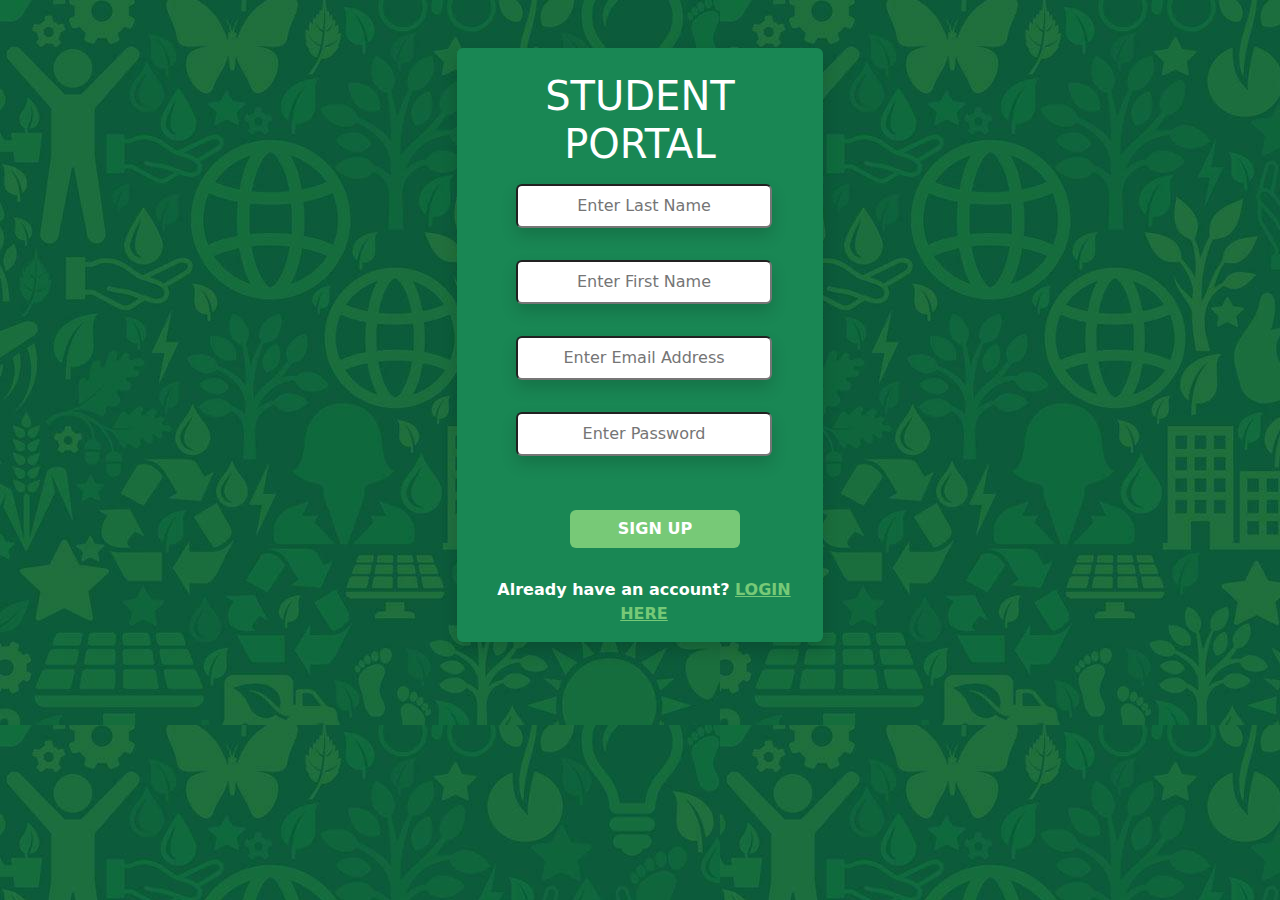
<file: index.html>
<!DOCTYPE html>
<html lang="en">
<head>
    <meta charset="UTF-8">
    <meta http-equiv="X-UA-Compatible" content="IE=edge">
    <meta name="viewport" content="width=device-width, initial-scale=1.0">
    <title>PORTAL</title>
    <link rel="stylesheet" href="bootstrap-5.2.0-beta1-dist/css/bootstrap.css">
    <link rel="stylesheet" href="style.css">
</head>
<body>
    
    <center>
  <div class="row">
    <div class="shadow bg-success container mt-lg-5 rounded">
      <h1 class="pt-4 text-white">STUDENT PORTAL</h1>
      <div id="added" class="fs-3 text-success w-75 fw-semibold"></div>
          <input type="text" placeholder="Enter Last Name" class="text-center ms-2 mt-2 w-75 p-2 rounded mb-4 shadow" id="lastname">
         <input type="text" placeholder="Enter First Name" class="text-center ms-2 mt-2 w-75 p-2 rounded mb-4 shadow" id="firstname">
        <input type="email" placeholder="Enter Email Address" class="text-center ms-2 mt-2 w-75 p-2 rounded mb-4 shadow" id="email">
      <div id="valEmail" class="text-danger fw-bold- "></div>
      <input type="password" placeholder="Enter Password" class="text-center ms-2 mt-2 w-75 p-2 rounded mb-4 shadow" id="password">
      <div id="valPassword" class="text-danger fw-bold- "></div>
      <button class="btn bg text-white w-50 margin fw-bold " onclick="signUp()">SIGN UP</button>
      <p class="text-white fw-semibold ms-2">Already have an account? <a href="login.html" style="color: rgb(119, 201, 119);">LOGIN HERE</a></p>
    </div>
</div>
</center>
    <script src="index.js"></script>
</body>
</html>
</file>
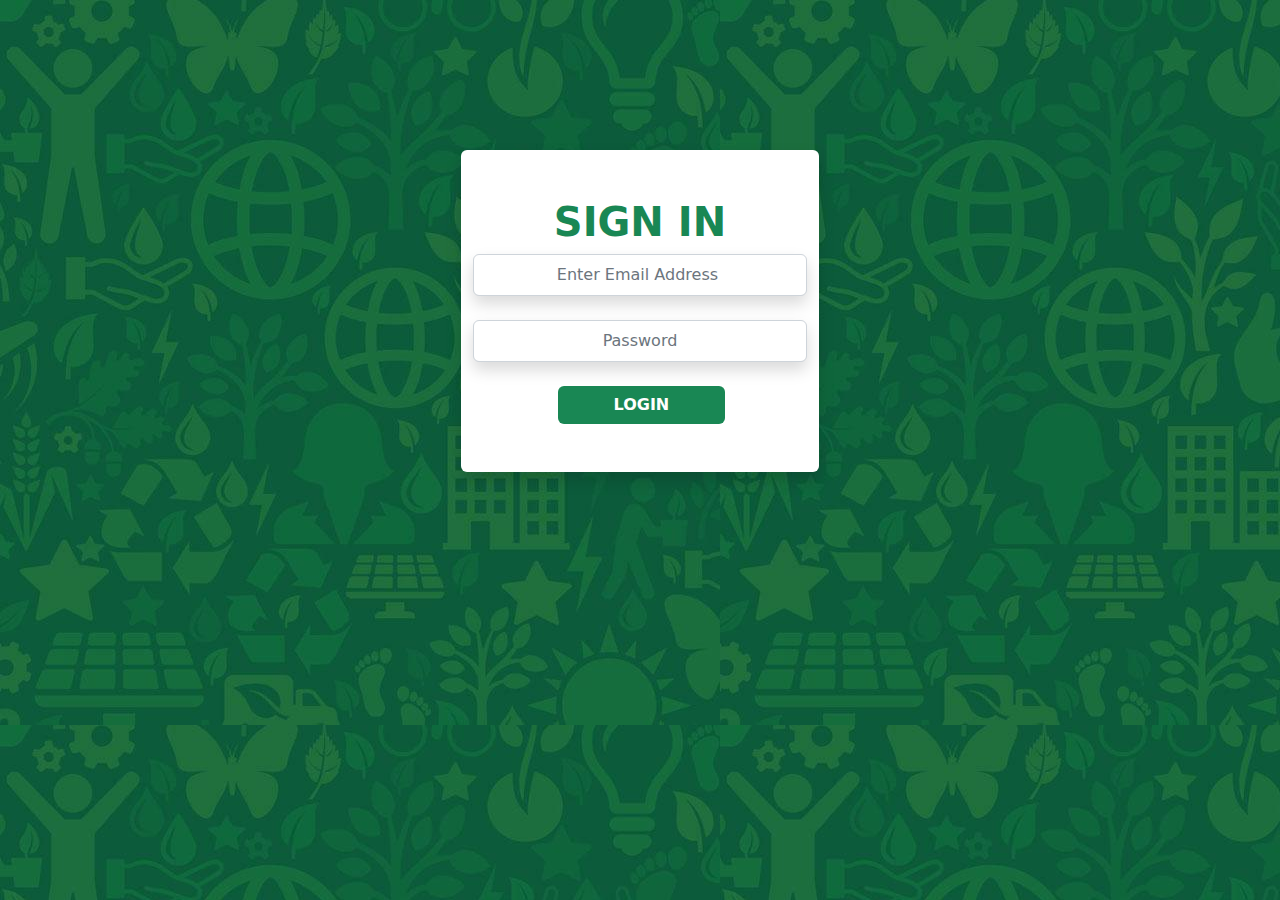
<file: login.html>
<!DOCTYPE html>
<html lang="en">
<head>
    <meta charset="UTF-8">
    <meta http-equiv="X-UA-Compatible" content="IE=edge">
    <meta name="viewport" content="width=device-width, initial-scale=1.0">
    <title>PORTAL</title>
    <link rel="stylesheet" href="bootstrap-5.2.0-beta1-dist/css/bootstrap.css">
    <link rel="stylesheet" href="style.css">
</head>
<body>

    <div class="container col-lg-4 bg-white rounded shadow" style="margin-top: 150px;">
        <h1 class="text-center fw-bold text-success pt-5">SIGN IN</h1>
        <input class="text-center mt-2 w-100 p-2 rounded mb-4 form-control shadow" type="email" placeholder="Enter Email Address " id="userEmail">
        <input class= "text-center mt-2 w-100 p-2 rounded mb-4 form-control shadow" type="password" placeholder="Password" id="passWord">
        <button class="btn bg text-white w-50 bg-success fw-bold mb-5" style="margin-left: 85px;" onclick="login()">LOGIN</button>
    </div>

    <script src="index.js"></script>
</body>
</html>
</file>
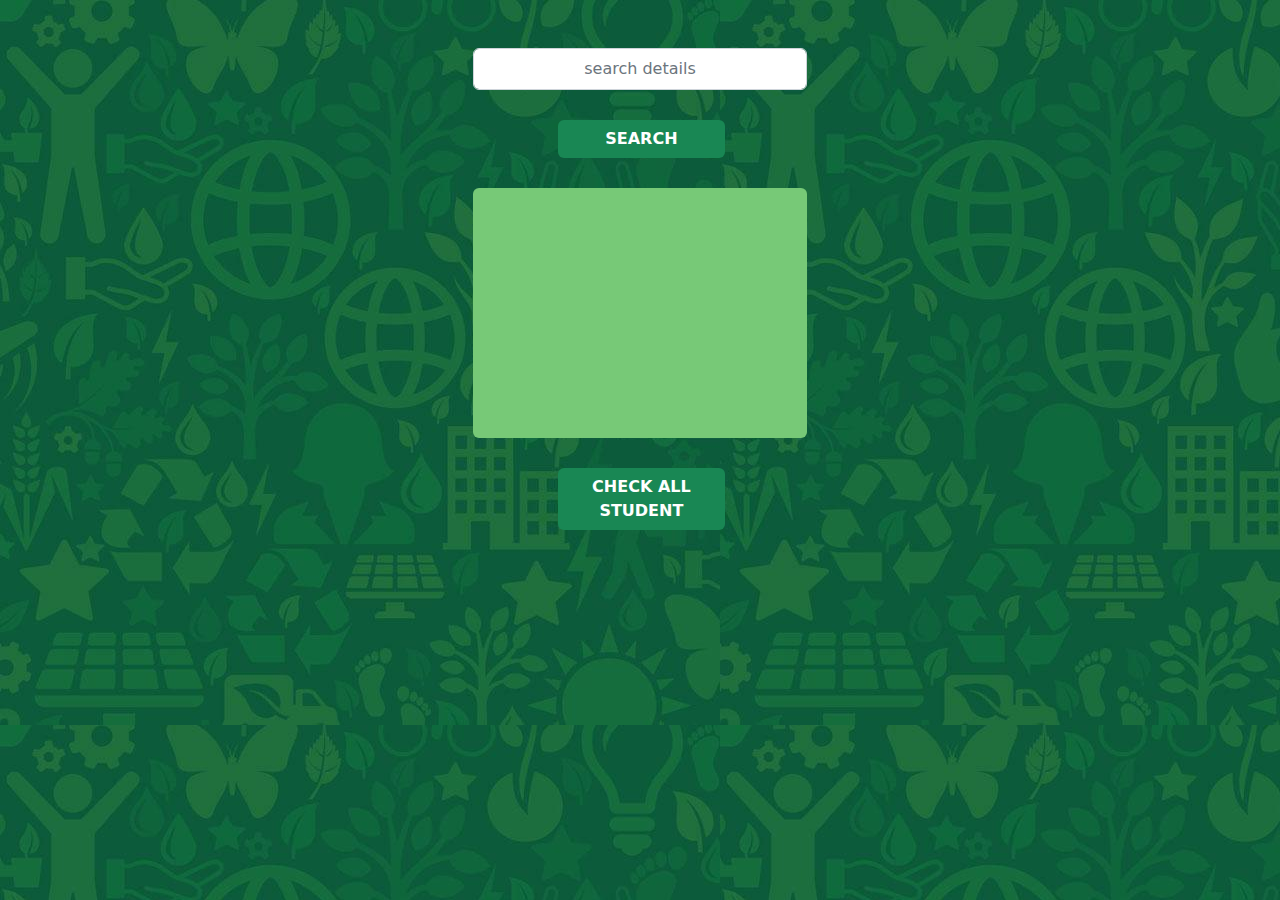
<file: search.html>
<!DOCTYPE html>
<html lang="en">
<head>
    <meta charset="UTF-8">
    <meta http-equiv="X-UA-Compatible" content="IE=edge">
    <meta name="viewport" content="width=device-width, initial-scale=1.0">
    <title>PORTAL</title>
    <link rel="stylesheet" href="bootstrap-5.2.0-beta1-dist/css/bootstrap.css">
    <link rel="stylesheet" href="style.css">
</head>
<body>
    <div class="container m-auto mt-5">
        <input type="text" class="text-center mt-5 w-100 p-2 rounded form-control" placeholder="search details" id="Search">
    <button class="btn bg text-white w-50 margin fw-bold bg-success search" style="margin-left: 85px;" onclick="search()">SEARCH</button>
    <div id="show" class="rounded fw-bold fs-5"></div>
    <button class="btn bg text-white w-50 margin fw-bold bg-success search" style="margin-left: 85px;" onclick="allDetails()">CHECK ALL STUDENT</button>
    </div>
    <script src="index.js"></script>
</body>
</html>
</file>
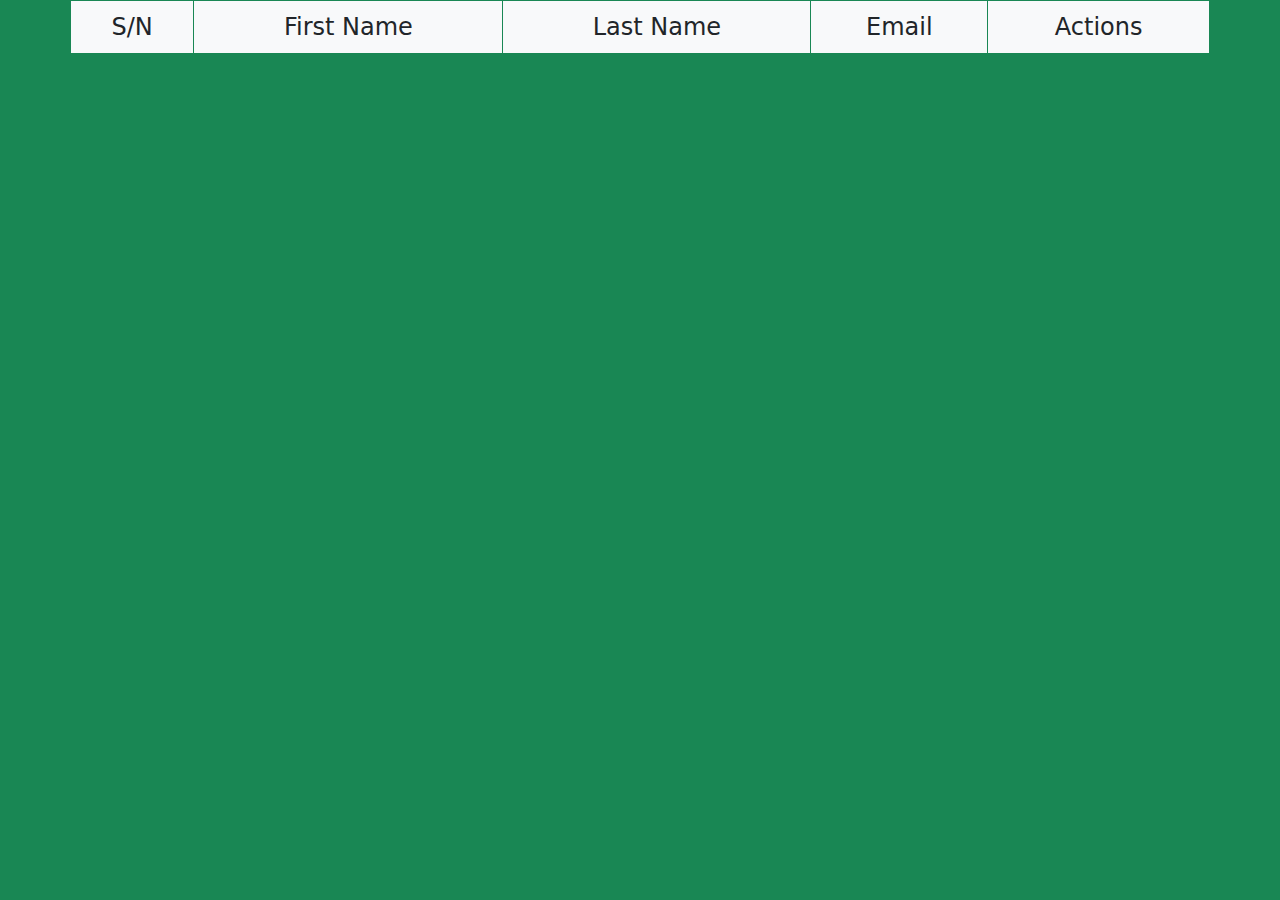
<file: table.html>
<!DOCTYPE html>
<html lang="en">
<head>
    <meta charset="UTF-8">
    <meta http-equiv="X-UA-Compatible" content="IE=edge">
    <meta name="viewport" content="width=device-width, initial-scale=1.0">
    <title>PORTAL</title>
    <link rel="stylesheet" href="bootstrap-5.2.0-beta1-dist/css/bootstrap.css">
    <script src="bootstrap-5.2.0-beta1-dist/js/bootstrap.js"></script>
</head>
<body class="bg-success" onload="checkTable()">

    <!-- <button class="btn btn-light d-block mt-5 p-3 w-25 m-auto mb-3 fs-3 fw-bold" >CHECK</button> -->
        <table border="1" id="myTable" class="table border-success table-bordered text-center container bg-light">
            
            
         </table>
    <script src="index.js"></script>
</body>
</html>
</file>
<file: style.css>
body{
    background-image: url(e.jpg);
    overflow-x: hidden;
    /* width: 100%; */
    /* background-repeat: no-repeat; */
}
.container{
    width: 28%;
}
.margin{
    margin: 30px;
    margin-left: 60px;
}
.bg{
    background-color: rgb(119, 201, 119);
}
#show{
    height: 250px;
    width: 100%;
    background-color:  rgb(119, 201, 119);
    /* margin-top: 100px; */
    /* margin-right: 200px; */
}

@media screen and (min-width: 200px) and (max-width:868px) {
    .container{
        width: 85%;
        margin-top: 75px;
    }
}
</file>
